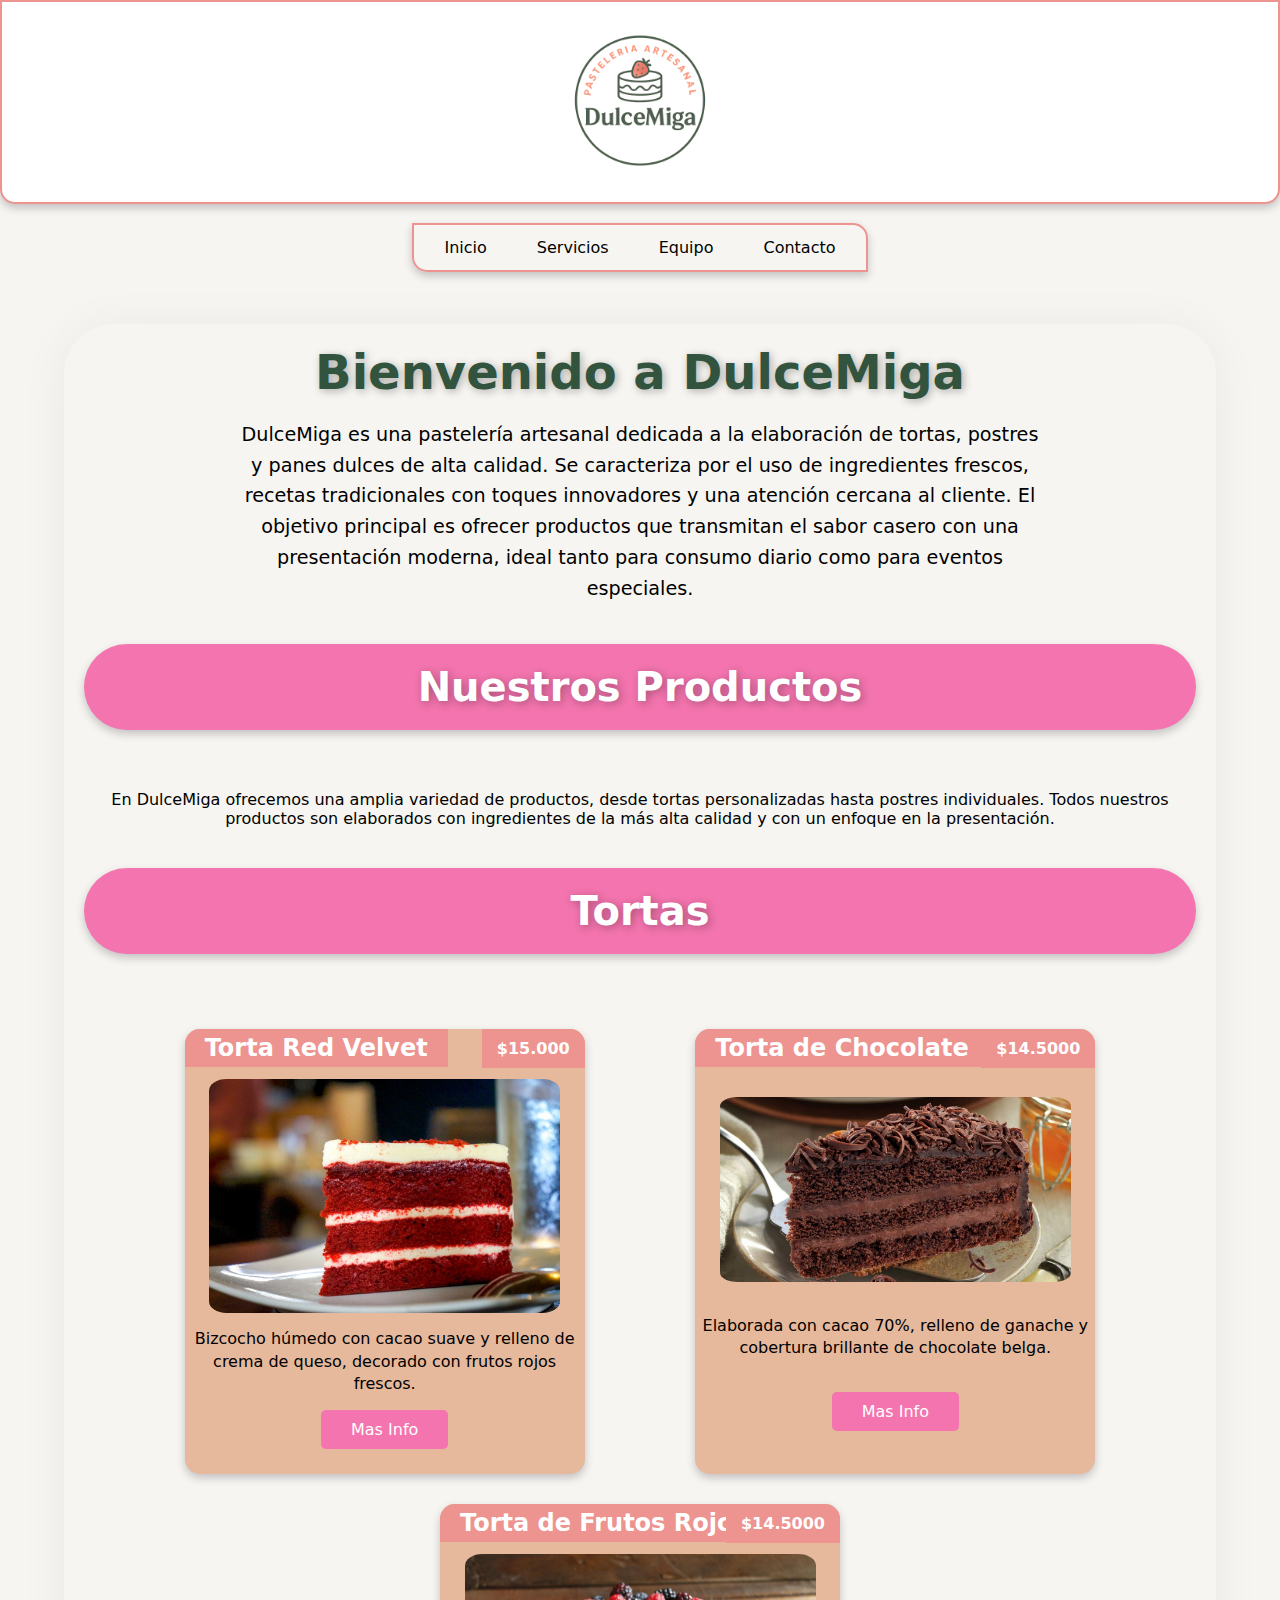
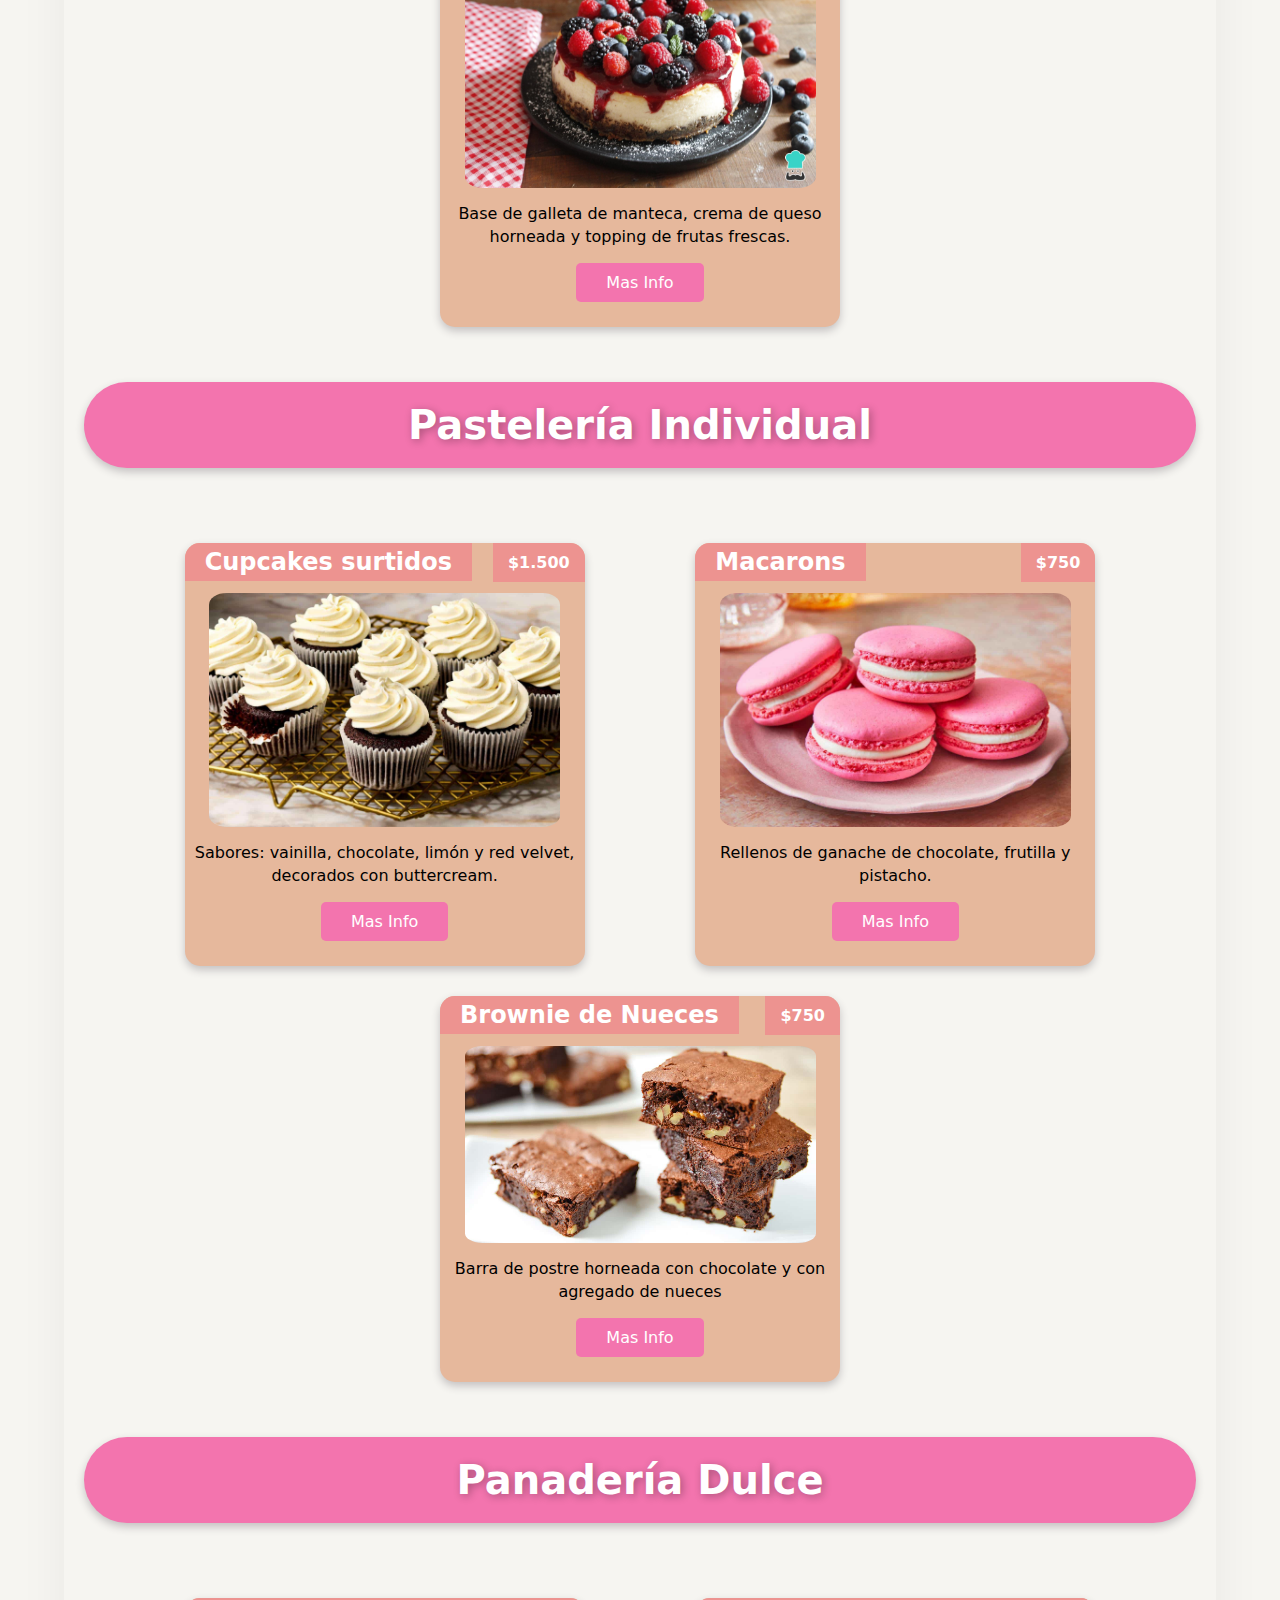
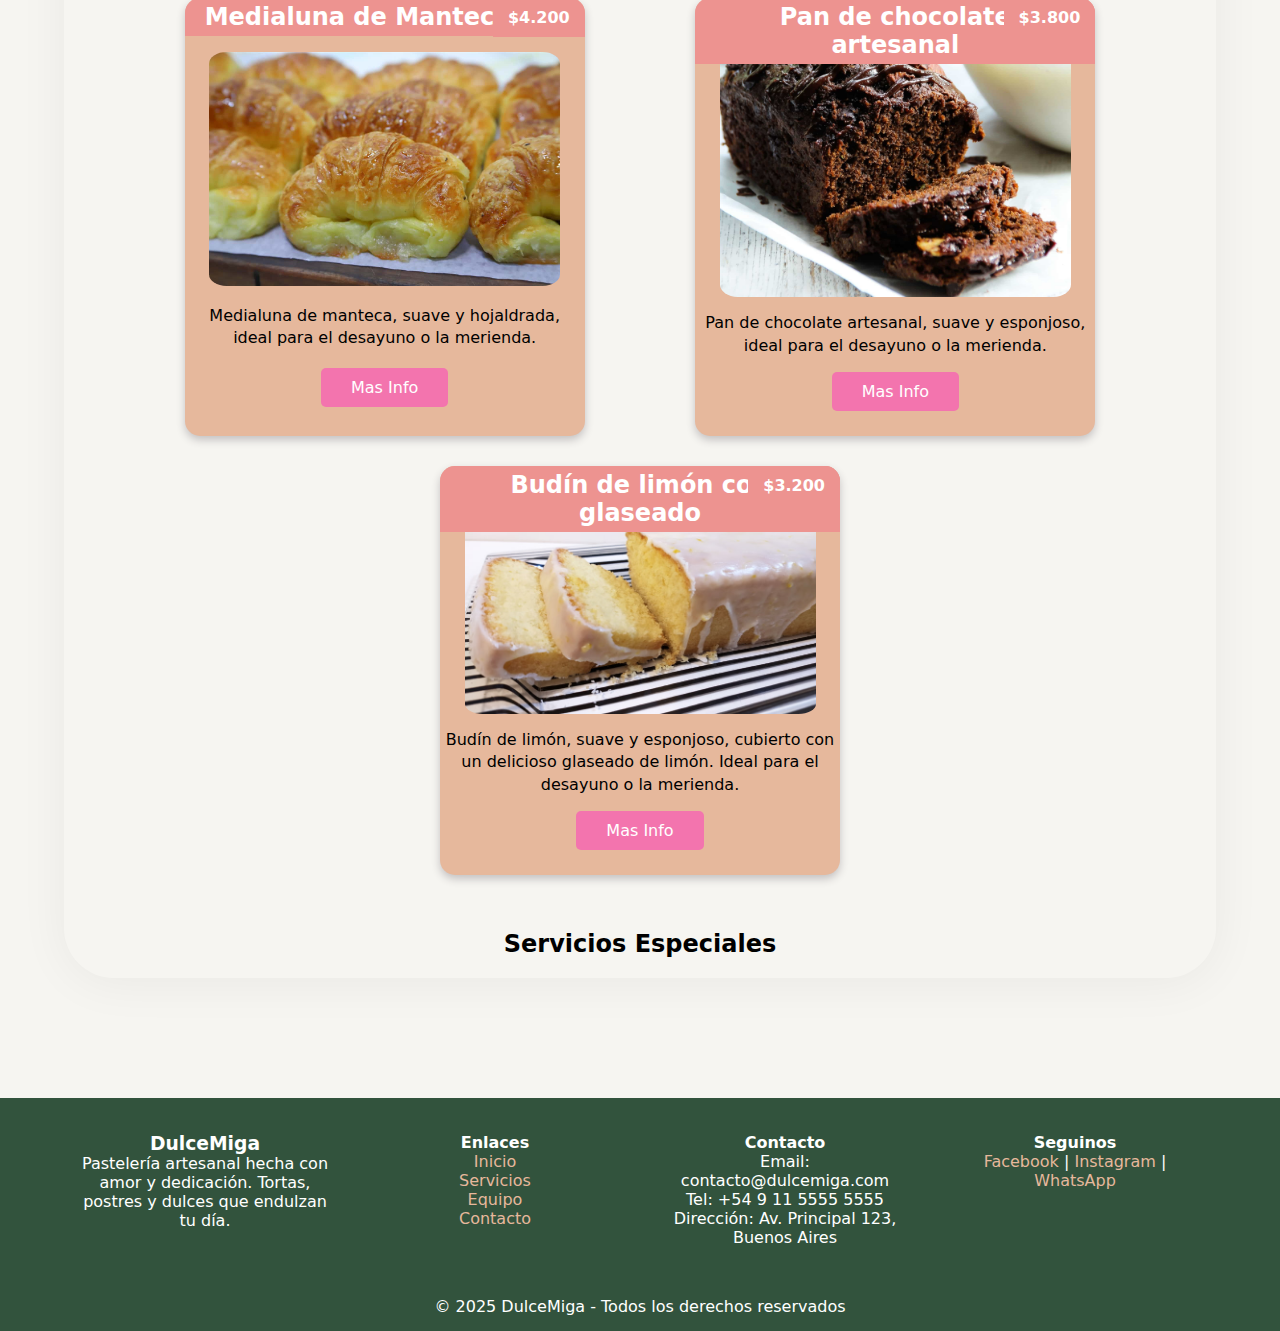
<file: index.html>
<!DOCTYPE html>
<html>
  <head>
    <meta charset="UTF-8" />
    <meta name="viewport" content="width=device-width, initial-scale=1.0" />
    <link rel="stylesheet" href="/css/main.css" />
    <link rel="shortcut icon" href="img/logo.png" type="image/x-icon" />
    <title>DulceMiga</title>
  </head>
  <body>
    <header>
      <img class="logo" src="/img/logo.png" alt="logotipo Dulce Miga" />
      <nav>
        <label
          class="labelHamburgesa"
          for="checkboxMenu"
          class="label-hamburgesa"
        >
          <img src="/img/iconHamburgesa.png" alt="icono menu haburgesa" />
        </label>
        <input
          class="checkHamburgesa"
          type="checkbox"
          name="checkboxMenu"
          id="checkboxMenu"
        />
        <ul>
          <li><a href="/index.html">Inicio</a></li>
          <li><a href="/pages/servicios.html">Servicios</a></li>
          <li><a href="/pages/equipo.html">Equipo</a></li>
          <li><a href="/pages/contacto.html">Contacto</a></li>
        </ul>
      </nav>
    </header>
    <main class="container">
      <h1 class="tituloIndex">Bienvenido a DulceMiga</h1>
      <section>
        <p class="parrafoIndex">
          DulceMiga es una pastelería artesanal dedicada a la elaboración de
          tortas, postres y panes dulces de alta calidad. Se caracteriza por el
          uso de ingredientes frescos, recetas tradicionales con toques
          innovadores y una atención cercana al cliente. El objetivo principal
          es ofrecer productos que transmitan el sabor casero con una
          presentación moderna, ideal tanto para consumo diario como para
          eventos especiales.
        </p>
      </section>
      <h2 class="tituloSection">Nuestros Productos</h2>
      <section>
        <p>
          En DulceMiga ofrecemos una amplia variedad de productos, desde tortas
          personalizadas hasta postres individuales. Todos nuestros productos
          son elaborados con ingredientes de la más alta calidad y con un
          enfoque en la presentación.
        </p>
      </section>
      <h2 class="tituloSection">Tortas</h2>
      <section>
        <article>
          <h3>Torta Red Velvet</h3>
          <img src="/img/tortaRedVelvet.jpg" alt="Torta Red Velvet" />
          <span>$15.000</span>
          <p>
            Bizcocho húmedo con cacao suave y relleno de crema de queso,
            decorado con frutos rojos frescos.
          </p>
          <button>Mas Info</button>
        </article>
        <article>
          <h3>Torta de Chocolate</h3>
          <img src="/img/tortaDeChocolate.jpg" alt="Torta de Chocolate" />
          <span>$14.5000</span>
          <p>
            Elaborada con cacao 70%, relleno de ganache y cobertura brillante de
            chocolate belga.
          </p>
          <button>Mas Info</button>
        </article>
        <article>
          <h3>Torta de Frutos Rojos</h3>
          <img
            src="/img/cheesecakedefrutosrojos.jpg"
            alt="Torta de Frutos Rojos"
          />
          <span>$14.5000</span>
          <p>
            Base de galleta de manteca, crema de queso horneada y topping de
            frutas frescas.
          </p>
          <button>Mas Info</button>
        </article>
      </section>
      <h2 class="tituloSection">Pastelería Individual</h2>
      <section>
        <article>
          <h3>Cupcakes surtidos</h3>
          <img src="/img/cupcakes.jpg" alt="Cupcakes surtidos" />
          <span>$1.500</span>
          <p>
            Sabores: vainilla, chocolate, limón y red velvet, decorados con
            buttercream.
          </p>
          <button>Mas Info</button>
        </article>
        <article>
          <h3>Macarons</h3>
          <img src="/img/macarons.jpg" alt=" Macarons" />
          <span>$750</span>
          <p>Rellenos de ganache de chocolate, frutilla y pistacho.</p>
          <button>Mas Info</button>
        </article>
        <article>
          <h3>Brownie de Nueces</h3>
          <img src="/img/brownieNueces.jpg" alt="Brownie de Nueces" />
          <span>$750</span>
          <p>Barra de postre horneada con chocolate y con agregado de nueces</p>
          <button>Mas Info</button>
        </article>
      </section>
      <h2 class="tituloSection">Panadería Dulce</h2>
      <section>
        <article>
          <h3>Medialuna de Manteca</h3>
          <img src="/img/medialuna.jpg" alt="Medialuna de Manteca" />
          <span>$4.200</span>
          <p>
            Medialuna de manteca, suave y hojaldrada, ideal para el desayuno o
            la merienda.
          </p>
          <button>Mas Info</button>
        </article>
        <article>
          <h3>Pan de chocolate artesanal</h3>
          <img
            src="/img/panChocolateArtesanal.jpg"
            alt="Pan de chocolate artesanal"
          />
          <span>$3.800</span>
          <p>
            Pan de chocolate artesanal, suave y esponjoso, ideal para el
            desayuno o la merienda.
          </p>
          <button>Mas Info</button>
        </article>
        <article>
          <h3>Budín de limón con glaseado</h3>
          <img src="/img/budinDeLimon.jpg" alt="Budín de limón con glaseado" />
          <span>$3.200</span>
          <p>
            Budín de limón, suave y esponjoso, cubierto con un delicioso
            glaseado de limón. Ideal para el desayuno o la merienda.
          </p>
          <button>Mas Info</button>
        </article>
      </section>
      <h2>Servicios Especiales</h2>
    </main>
    <footer>
      <div class="footer-container">
        <!-- Columna 1 -->
        <div class="footer-about">
          <h3>DulceMiga</h3>
          <p>
            Pastelería artesanal hecha con amor y dedicación. Tortas, postres y
            dulces que endulzan tu día.
          </p>
        </div>

        <!-- Columna 2 -->
        <div class="footer-links">
          <h4>Enlaces</h4>
          <ul>
            <li><a href="/index.html">Inicio</a></li>
            <li><a href="/pages/servicios.html">Servicios</a></li>
            <li><a href="/pages/equipo.html">Equipo</a></li>
            <li><a href="/pages/contacto.html">Contacto</a></li>
          </ul>
        </div>

        <!-- Columna 3 -->
        <div class="footer-contact">
          <h4>Contacto</h4>
          <p>Email: contacto@dulcemiga.com</p>
          <p>Tel: +54 9 11 5555 5555</p>
          <p>Dirección: Av. Principal 123, Buenos Aires</p>
        </div>

        <!-- Columna 4 -->
        <div class="footer-social">
          <h4>Seguinos</h4>
          <a href="#">Facebook</a> | <a href="#">Instagram</a> |
          <a href="#">WhatsApp</a>
        </div>
      </div>

      <div class="footer-bottom">
        <p>© 2025 DulceMiga - Todos los derechos reservados</p>
      </div>
    </footer>
  </body>
</html>
</file>
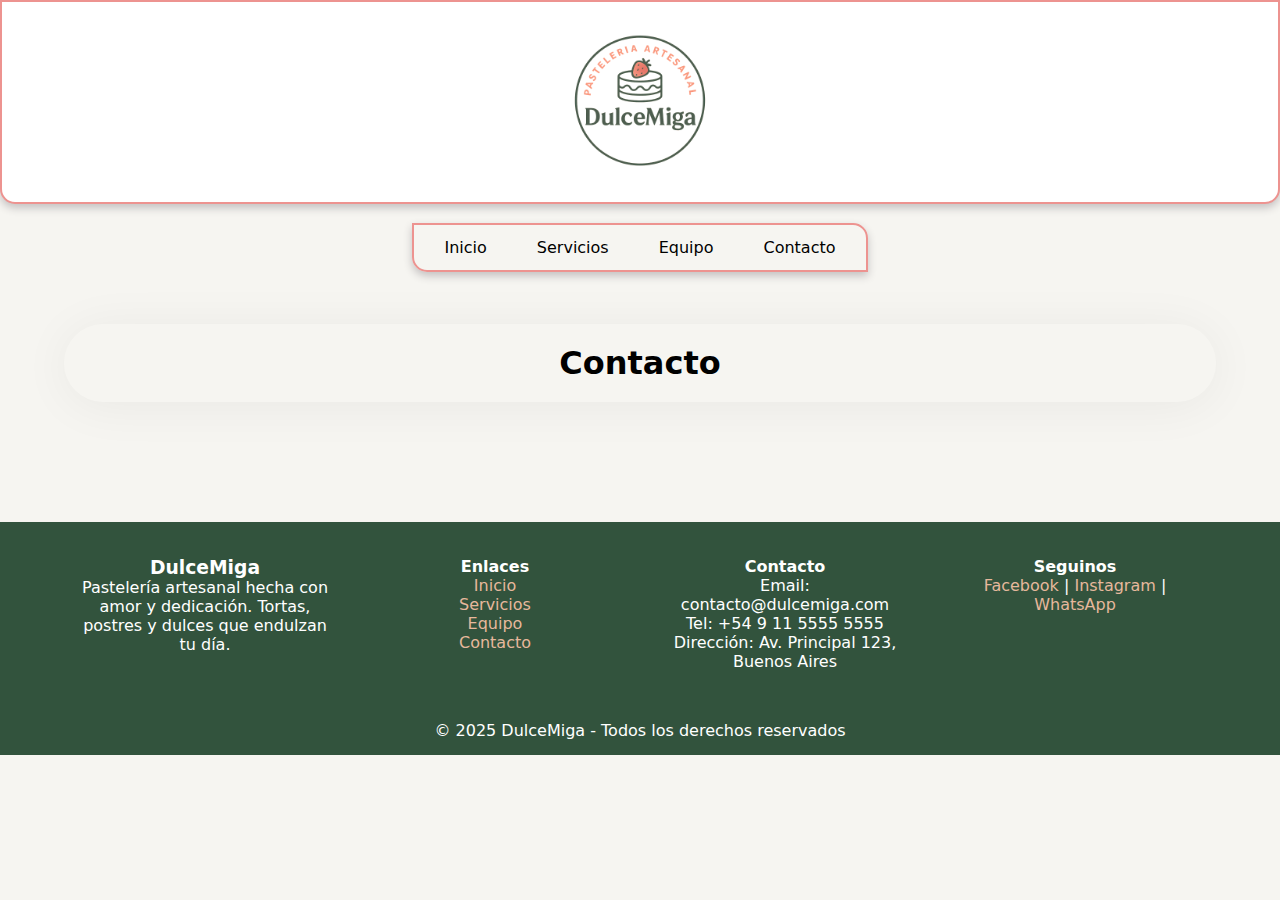
<file: pages/contacto.html>
<!DOCTYPE html>
<html>
  <head>
    <meta charset="UTF-8" />
    <meta name="viewport" content="width=device-width, initial-scale=1.0" />
    <link rel="stylesheet" href="/css/main.css" />
    <title>Contacto</title>
  </head>
  <body>
    <header>
      <img class="logo" src="/img/logo.png" alt="logotipo Dulce Miga" />
      <nav>
        <label
          class="labelHamburgesa"
          for="checkboxMenu"
          class="label-hamburgesa"
        >
          <img src="/img/iconHamburgesa.png" alt="icono menu haburgesa" />
        </label>
        <input
          class="checkHamburgesa"
          type="checkbox"
          name="checkboxMenu"
          id="checkboxMenu"
        />
        <ul>
          <li><a href="/index.html">Inicio</a></li>
          <li><a href="/pages/servicios.html">Servicios</a></li>
          <li><a href="/pages/equipo.html">Equipo</a></li>
          <li><a href="/pages/contacto.html">Contacto</a></li>
        </ul>
      </nav>
    </header>
    <main class="container"><h1>Contacto</h1></main>
    <footer>
      <div class="footer-container">
        <!-- Columna 1 -->
        <div class="footer-about">
          <h3>DulceMiga</h3>
          <p>
            Pastelería artesanal hecha con amor y dedicación. Tortas, postres y
            dulces que endulzan tu día.
          </p>
        </div>

        <!-- Columna 2 -->
        <div class="footer-links">
          <h4>Enlaces</h4>
          <ul>
            <li><a href="/index.html">Inicio</a></li>
            <li><a href="/pages/servicios.html">Servicios</a></li>
            <li><a href="/pages/equipo.html">Equipo</a></li>
            <li><a href="/pages/contacto.html">Contacto</a></li>
          </ul>
        </div>

        <!-- Columna 3 -->
        <div class="footer-contact">
          <h4>Contacto</h4>
          <p>Email: contacto@dulcemiga.com</p>
          <p>Tel: +54 9 11 5555 5555</p>
          <p>Dirección: Av. Principal 123, Buenos Aires</p>
        </div>

        <!-- Columna 4 -->
        <div class="footer-social">
          <h4>Seguinos</h4>
          <a href="#">Facebook</a> | <a href="#">Instagram</a> |
          <a href="#">WhatsApp</a>
        </div>
      </div>

      <div class="footer-bottom">
        <p>© 2025 DulceMiga - Todos los derechos reservados</p>
      </div>
    </footer>
  </body>
</html>
</file>
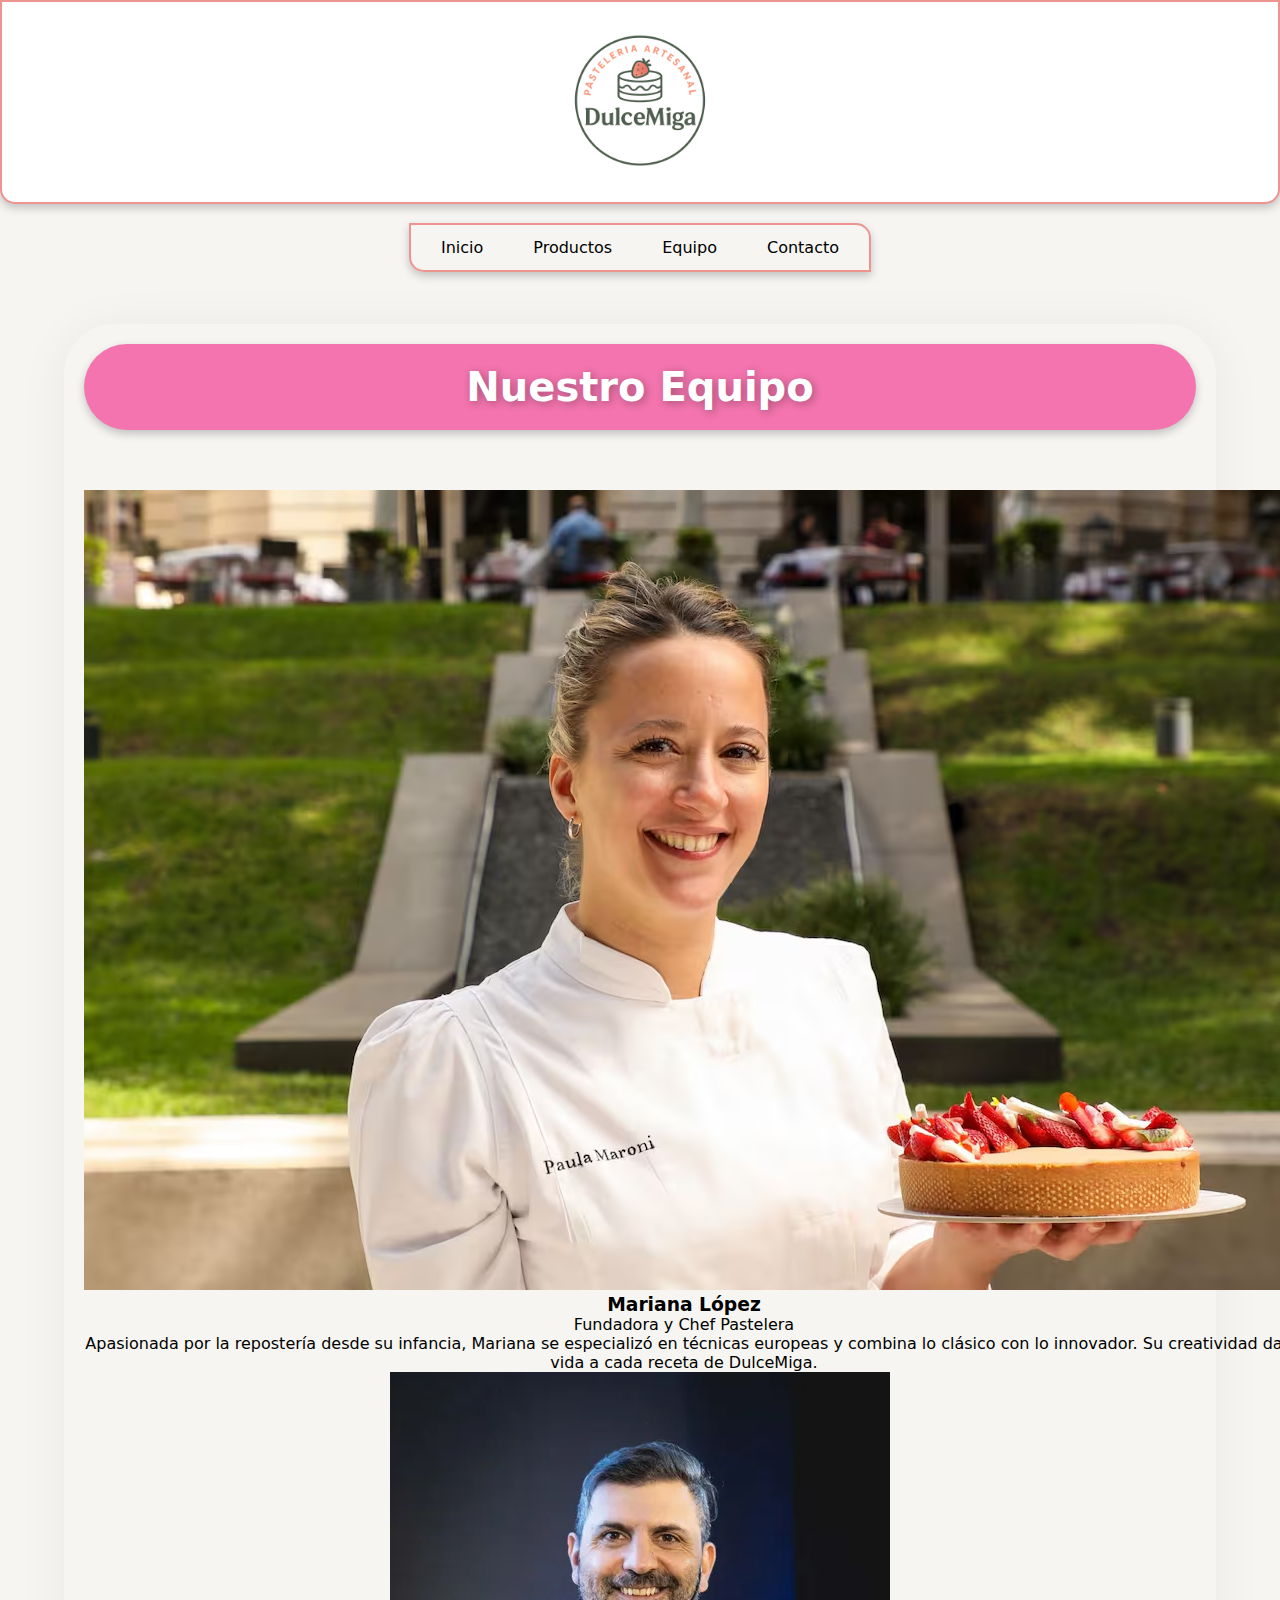
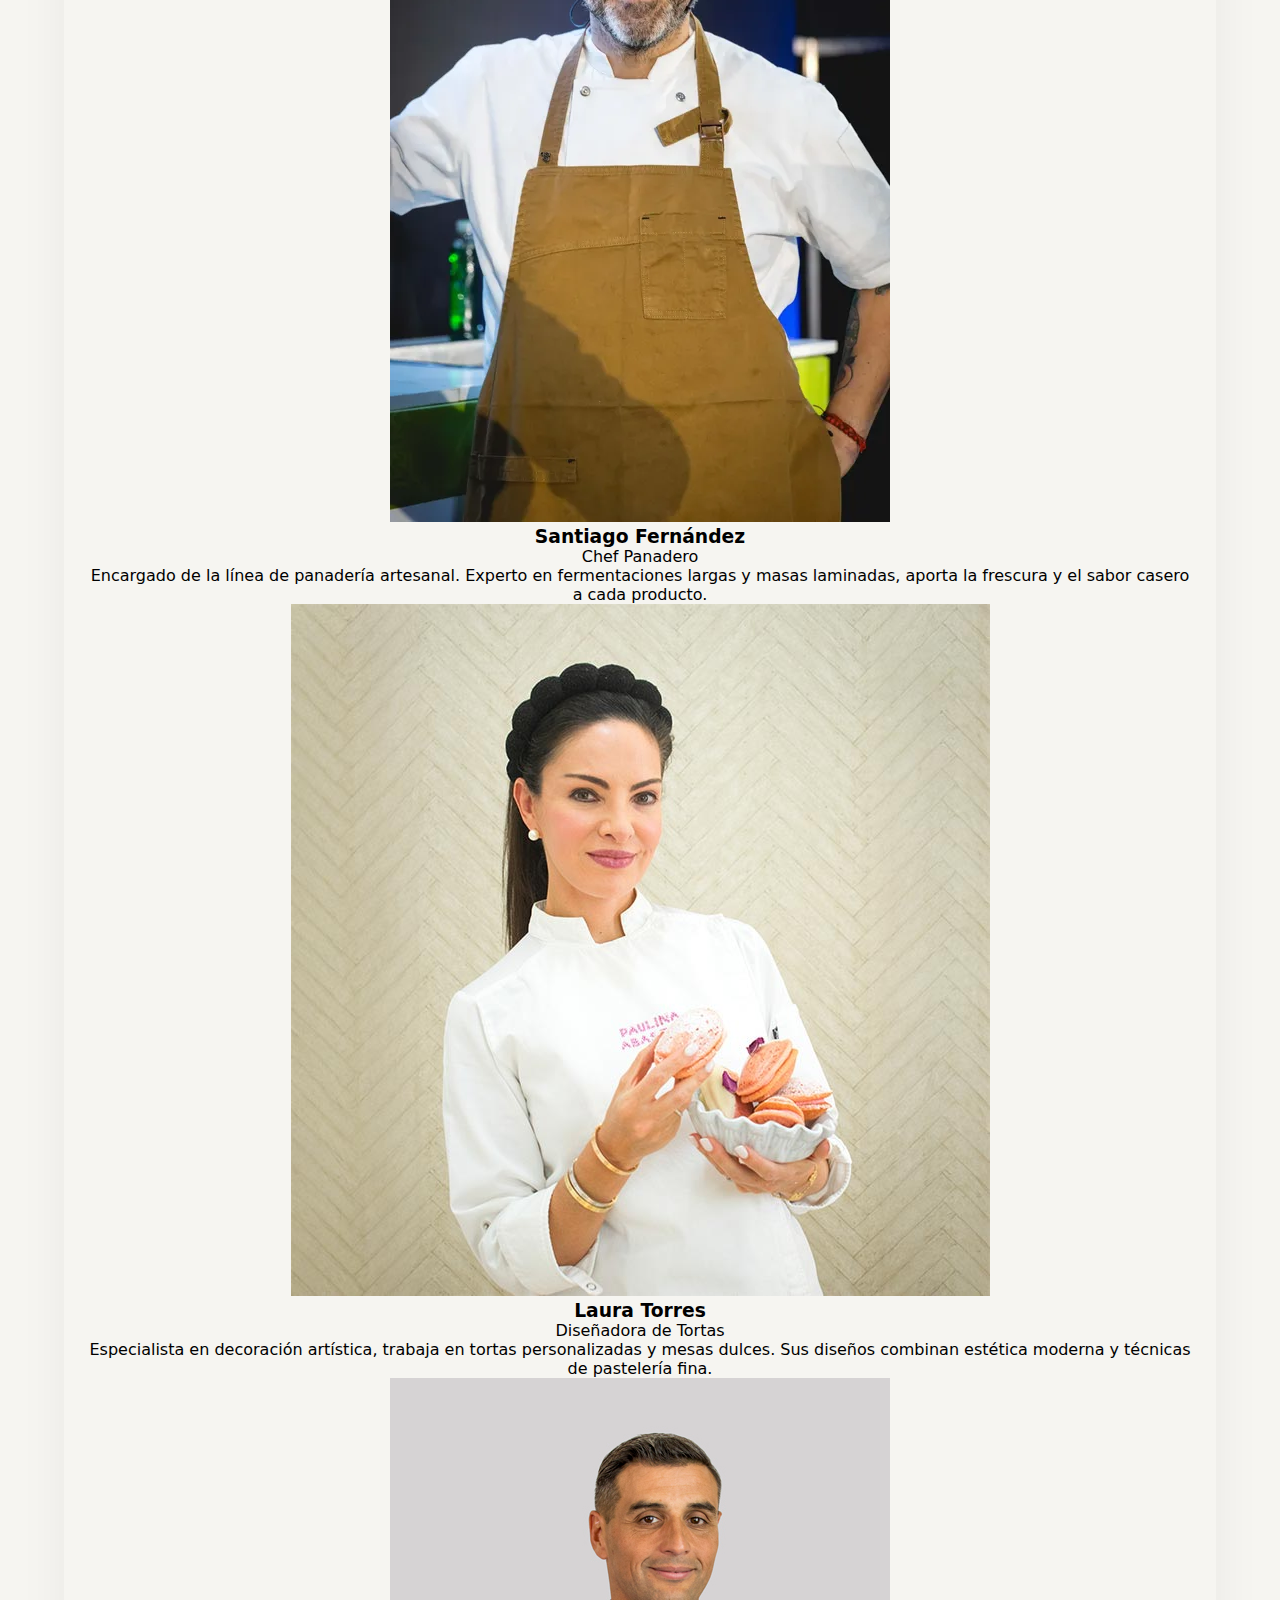
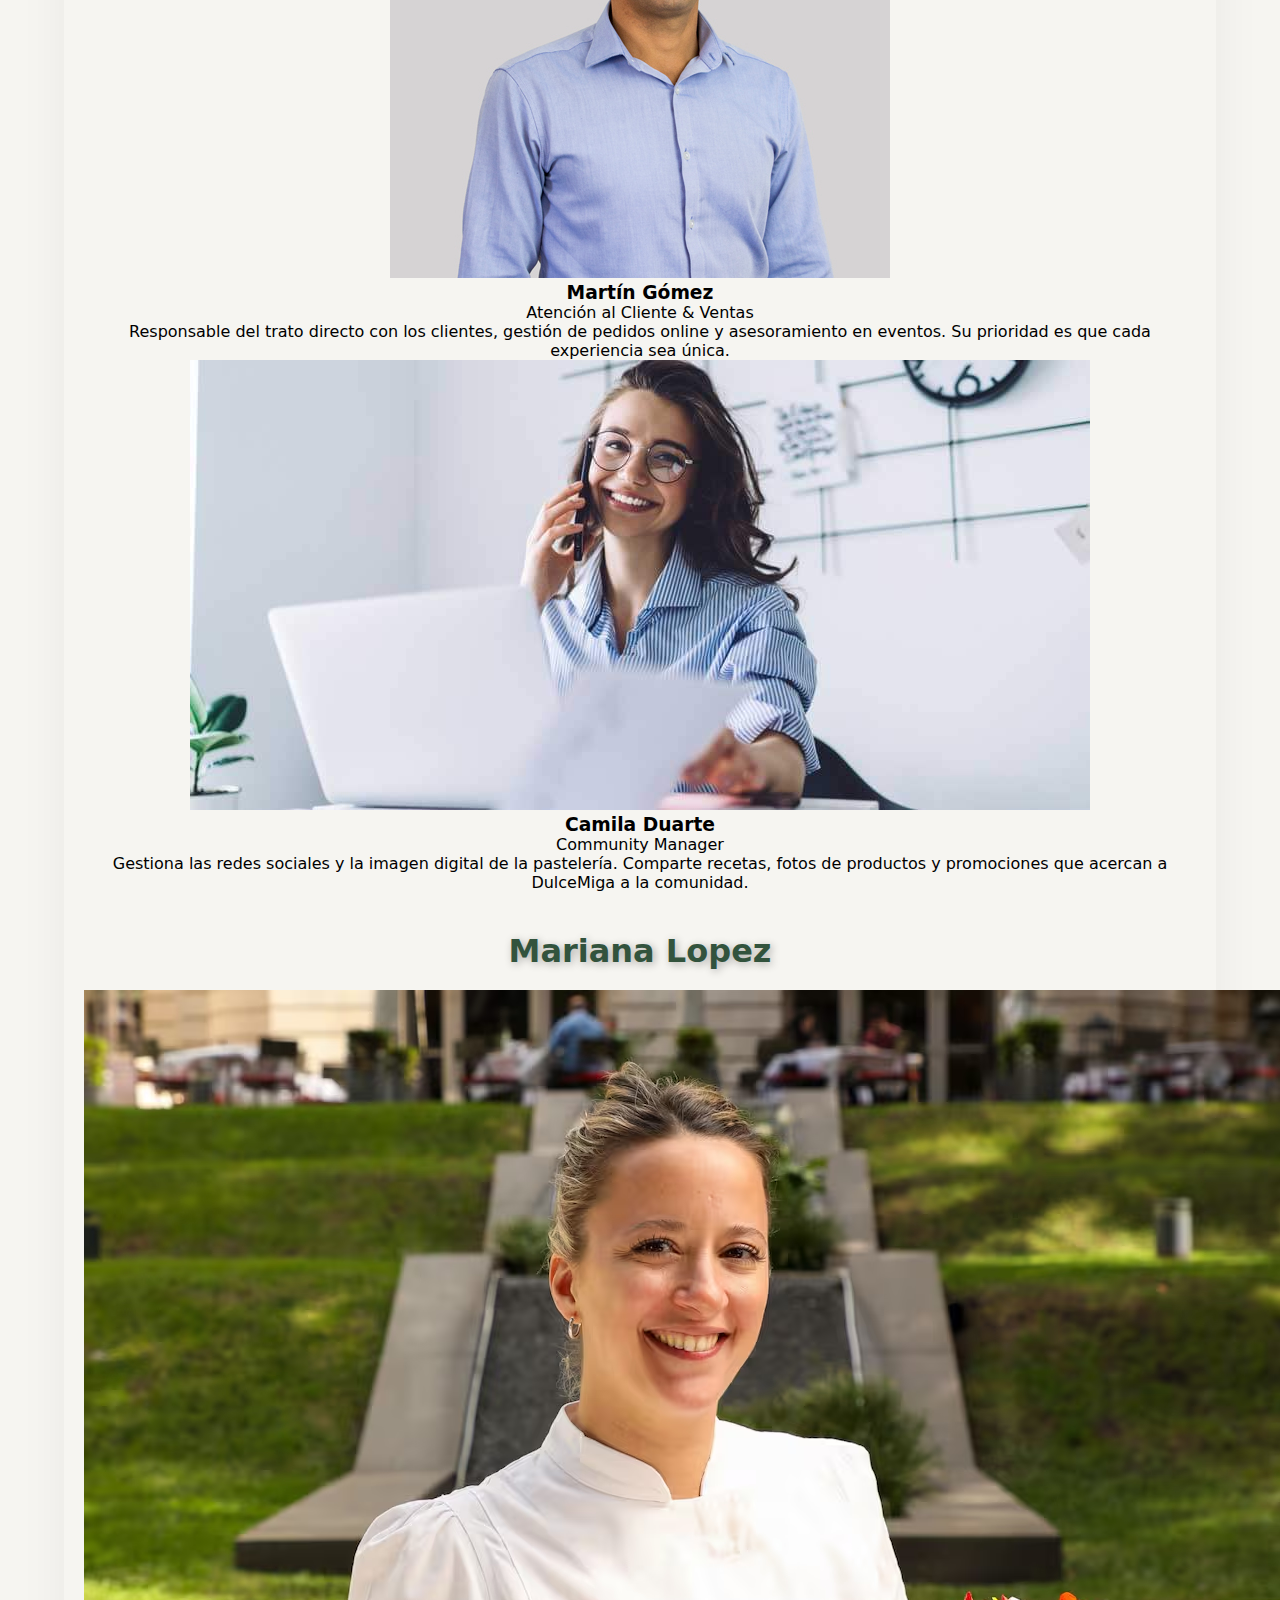
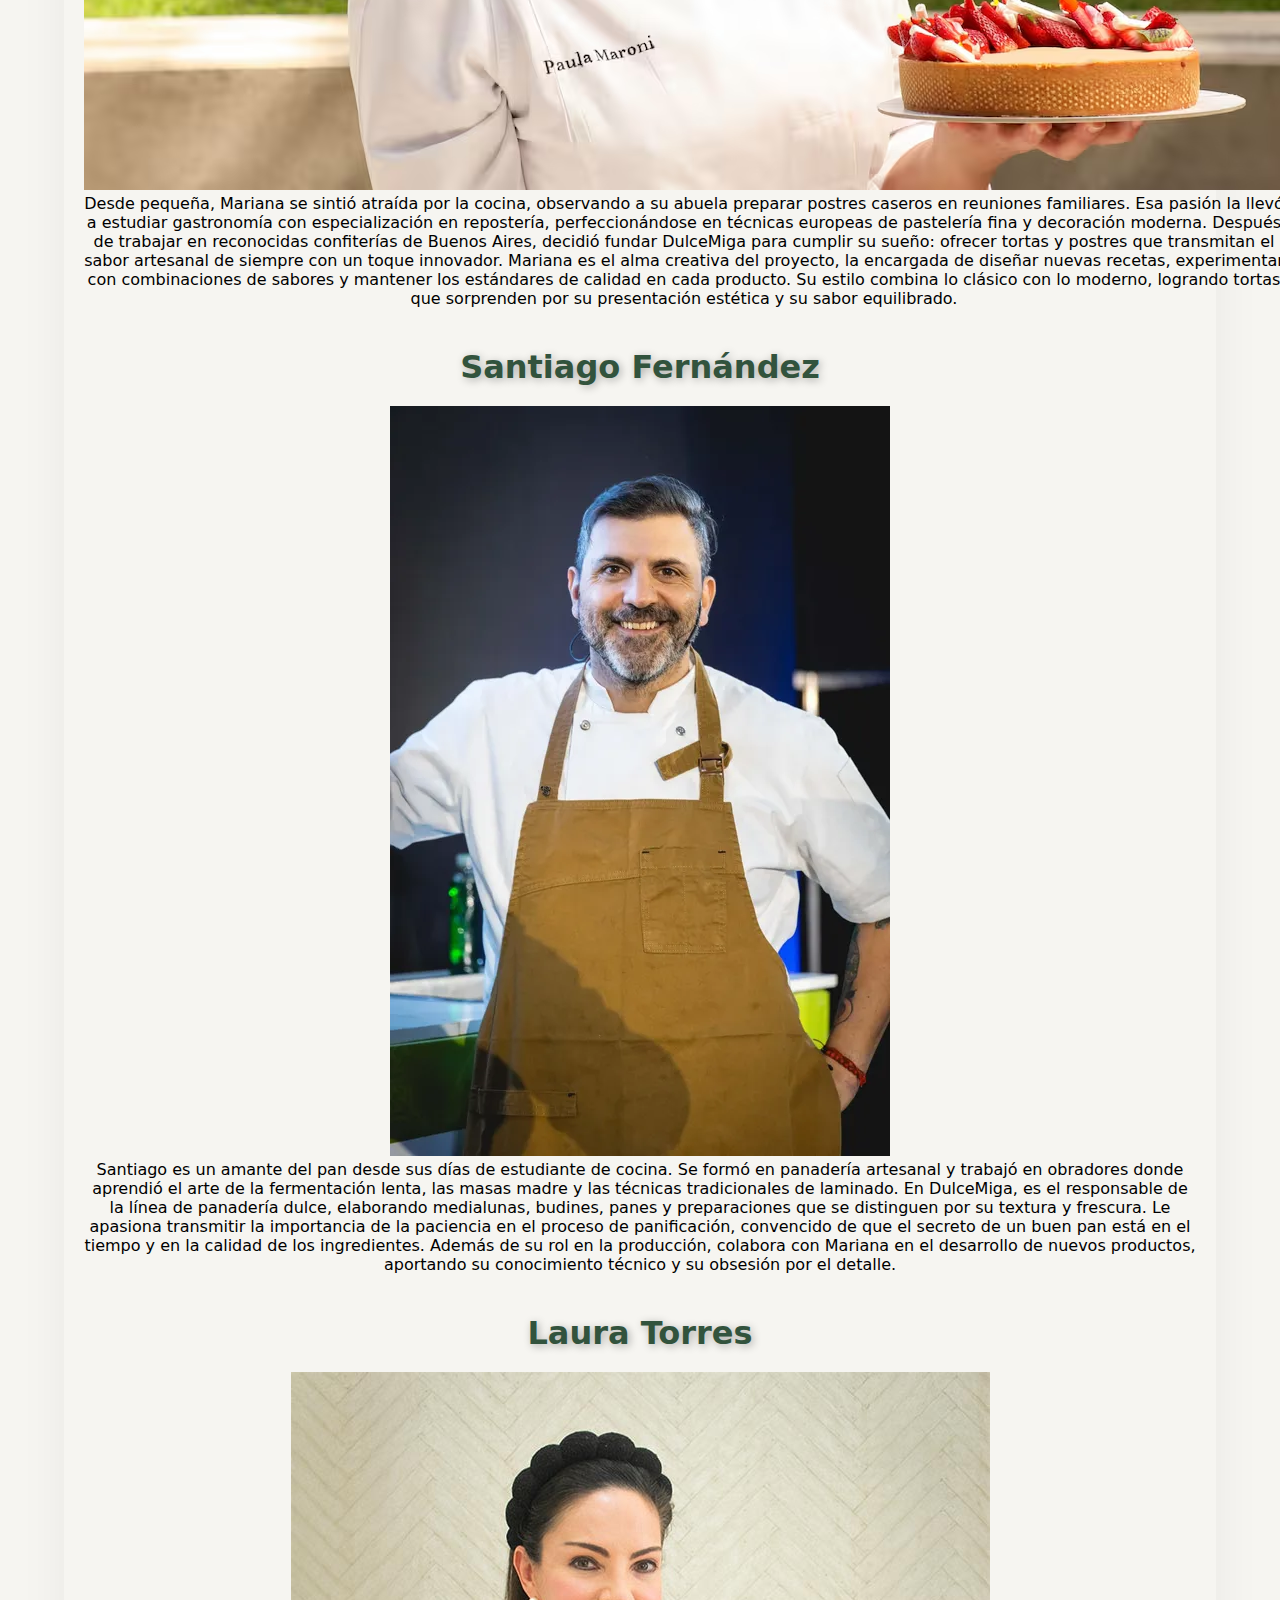
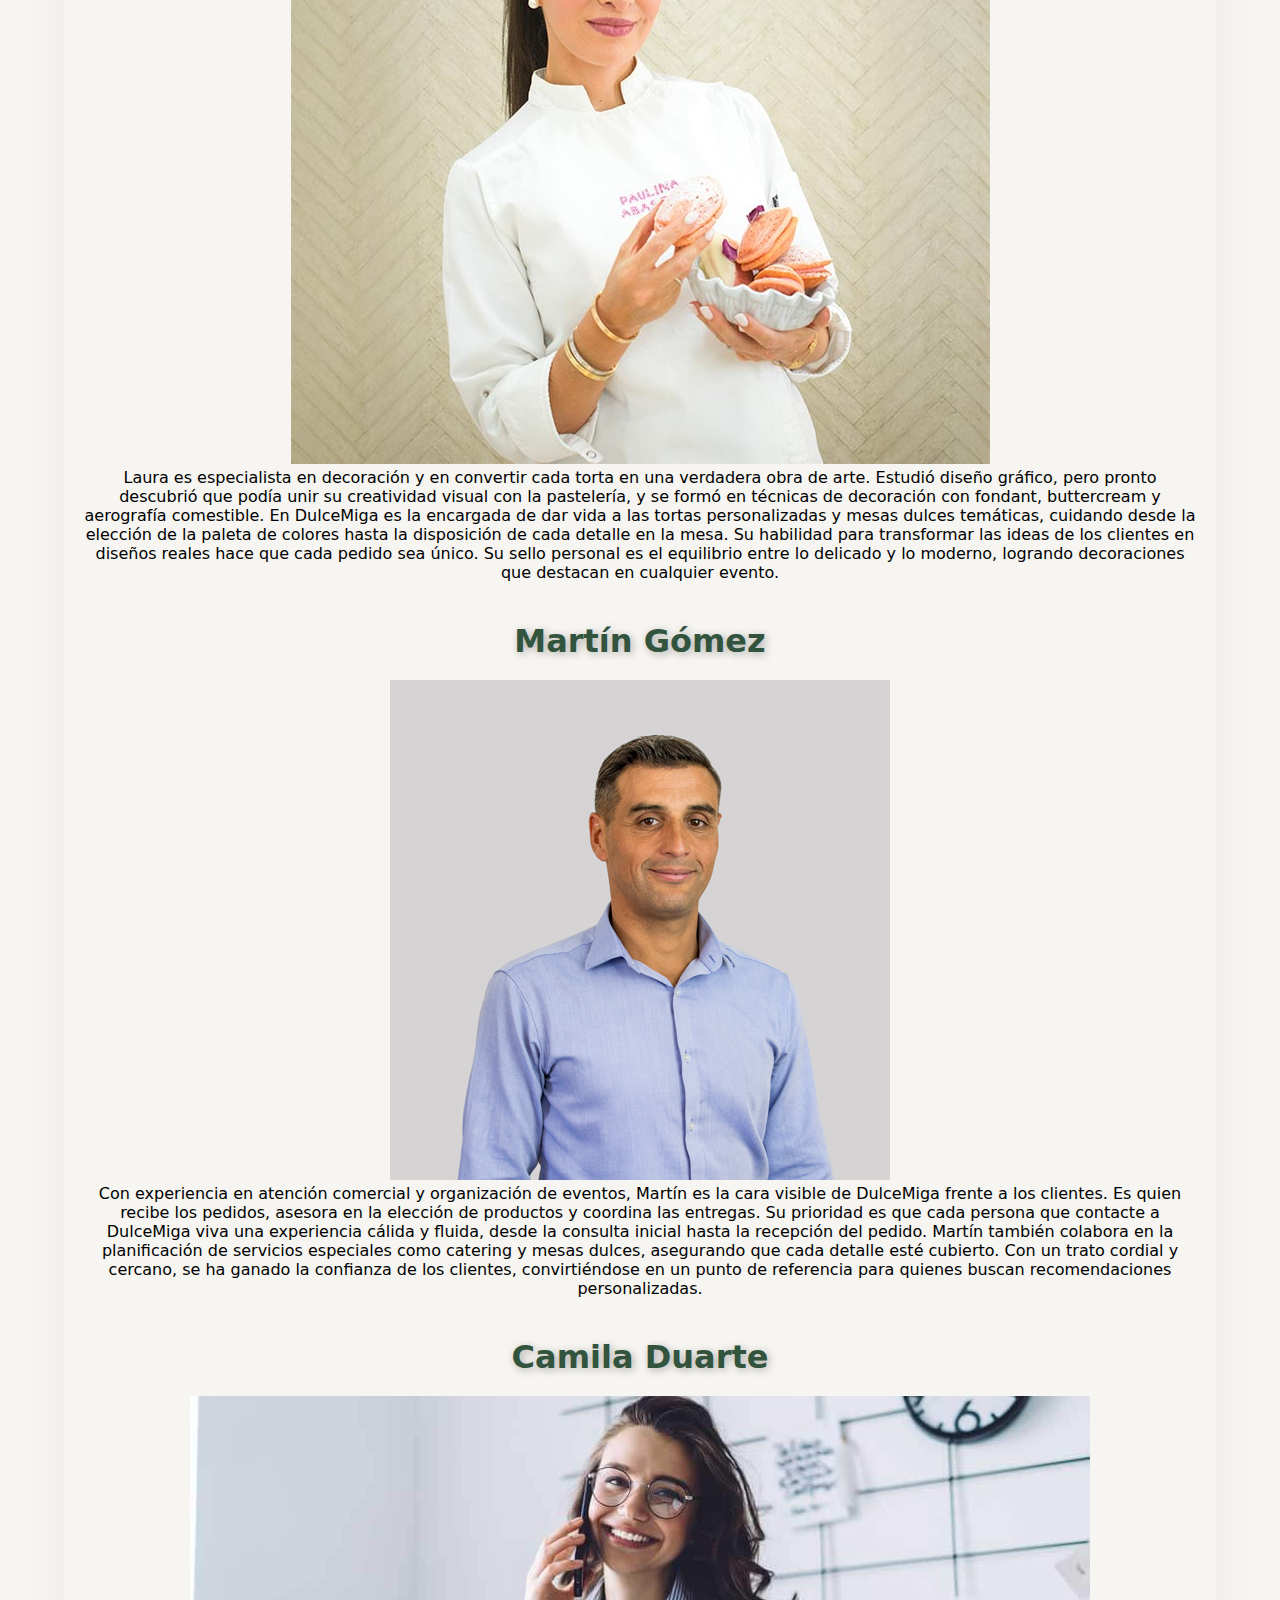
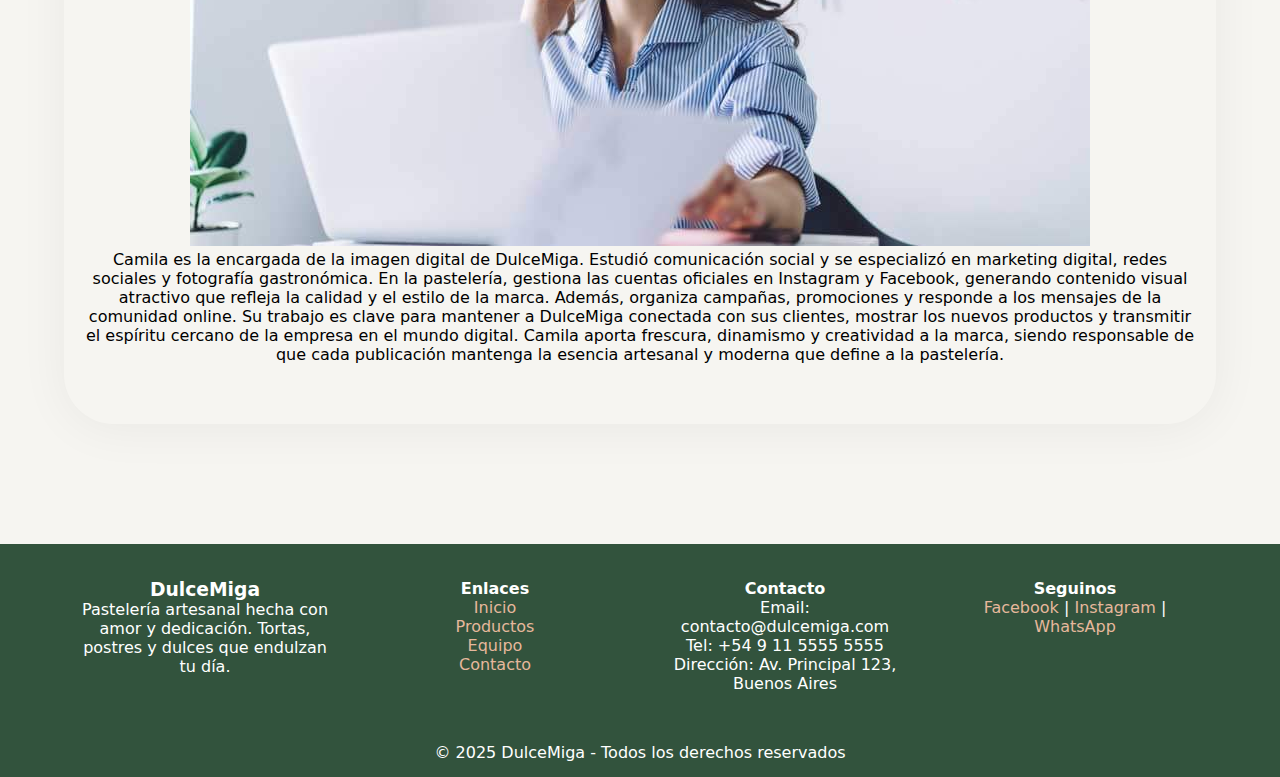
<file: pages/equipo.html>
<!DOCTYPE html>
<html>
  <head>
    <meta charset="UTF-8" />
    <meta name="viewport" content="width=device-width, initial-scale=1.0" />
    <link rel="stylesheet" href="/css/main.css" />
    <link rel="shortcut icon" href="img/logo.png" type="image/x-icon" />
    <title>Equipo</title>
  </head>
  <body>
    <header>
      <img class="logo" src="/img/logo.png" alt="logotipo Dulce Miga" />
      <nav>
        <label
          class="labelHamburgesa"
          for="checkboxMenu"
          class="label-hamburgesa"
        >
          <img src="/img/iconHamburgesa.png" alt="icono menu haburgesa" />
        </label>
        <input
          class="checkHamburgesa"
          type="checkbox"
          name="checkboxMenu"
          id="checkboxMenu"
        />
        <ul>
          <li><a href="/index.html">Inicio</a></li>
          <li><a href="/pages/servicios.html">Productos</a></li>
          <li><a href="/pages/equipo.html">Equipo</a></li>
          <li><a href="/pages/contacto.html">Contacto</a></li>
        </ul>
      </nav>
    </header>
    <main class="container">
      <h1 class="tituloSection">Nuestro Equipo</h1>
      <section class="equipo-container">
        <div class="equipo">
          <img src="/img/equipo/marianaLopez.jpg" alt="Foto de Mariana" />
          <h3>Mariana López</h3>
          <p>Fundadora y Chef Pastelera</p>
          <p>
            Apasionada por la repostería desde su infancia, Mariana se
            especializó en técnicas europeas y combina lo clásico con lo
            innovador. Su creatividad da vida a cada receta de DulceMiga.
          </p>
        </div>
        <div class="equipo">
          <img src="/img/equipo/santiagoFernandez.jpg" alt="Foto de Santiago" />
          <h3>Santiago Fernández</h3>
          <p>Chef Panadero</p>
          <p>
            Encargado de la línea de panadería artesanal. Experto en
            fermentaciones largas y masas laminadas, aporta la frescura y el
            sabor casero a cada producto.
          </p>
        </div>
        <div class="equipo">
          <img src="/img/equipo/lauraTorres.jpg" alt="Foto de Laura" />
          <h3>Laura Torres</h3>
          <p>Diseñadora de Tortas</p>
          <p>
            Especialista en decoración artística, trabaja en tortas
            personalizadas y mesas dulces. Sus diseños combinan estética moderna
            y técnicas de pastelería fina.
          </p>
        </div>
        <div class="equipo">
          <img src="/img/equipo/martinGomez.jpg" alt="Foto de Martín" />
          <h3>Martín Gómez</h3>
          <p>Atención al Cliente & Ventas</p>
          <p>
            Responsable del trato directo con los clientes, gestión de pedidos
            online y asesoramiento en eventos. Su prioridad es que cada
            experiencia sea única.
          </p>
        </div>
        <div class="equipo">
          <img src="/img/equipo/camilaDuarte.jpg" alt="Foto de Camila" />
          <h3>Camila Duarte</h3>
          <p>Community Manager</p>
          <p>
            Gestiona las redes sociales y la imagen digital de la pastelería.
            Comparte recetas, fotos de productos y promociones que acercan a
            DulceMiga a la comunidad.
          </p>
        </div>
      </section>

      <section class="servicios equipo-section">
        <h2 class="tituloProductos equipo-h2">Mariana Lopez</h2>
        <div class="contenedorSection">
          <img
            class="equipo-img"
            src="/img/equipo/marianaLopez.jpg"
            alt="Torta Red Velvet"
          />
          <p>
            Desde pequeña, Mariana se sintió atraída por la cocina, observando a
            su abuela preparar postres caseros en reuniones familiares. Esa
            pasión la llevó a estudiar gastronomía con especialización en
            repostería, perfeccionándose en técnicas europeas de pastelería fina
            y decoración moderna. Después de trabajar en reconocidas confiterías
            de Buenos Aires, decidió fundar DulceMiga para cumplir su sueño:
            ofrecer tortas y postres que transmitan el sabor artesanal de
            siempre con un toque innovador. Mariana es el alma creativa del
            proyecto, la encargada de diseñar nuevas recetas, experimentar con
            combinaciones de sabores y mantener los estándares de calidad en
            cada producto. Su estilo combina lo clásico con lo moderno, logrando
            tortas que sorprenden por su presentación estética y su sabor
            equilibrado.
          </p>
        </div>
      </section>
      <section class="servicios equipo-section">
        <h2 class="tituloProductos equipo-h2">Santiago Fernández</h2>
        <div class="contenedorSection">
          <img
            class="equipo-img"
            src="/img/equipo/santiagoFernandez.jpg"
            alt="Santiago Fernández"
          />
          <p>
            Santiago es un amante del pan desde sus días de estudiante de
            cocina. Se formó en panadería artesanal y trabajó en obradores donde
            aprendió el arte de la fermentación lenta, las masas madre y las
            técnicas tradicionales de laminado. En DulceMiga, es el responsable
            de la línea de panadería dulce, elaborando medialunas, budines,
            panes y preparaciones que se distinguen por su textura y frescura.
            Le apasiona transmitir la importancia de la paciencia en el proceso
            de panificación, convencido de que el secreto de un buen pan está en
            el tiempo y en la calidad de los ingredientes. Además de su rol en
            la producción, colabora con Mariana en el desarrollo de nuevos
            productos, aportando su conocimiento técnico y su obsesión por el
            detalle.
          </p>
        </div>
      </section>
      <section class="servicios equipo-section">
        <h2 class="tituloProductos equipo-h2">Laura Torres</h2>
        <div class="contenedorSection">
          <img
            class="equipo-img"
            src="/img/equipo/lauraTorres.jpg"
            alt="Laura Torres"
          />
          <p>
            Laura es especialista en decoración y en convertir cada torta en una
            verdadera obra de arte. Estudió diseño gráfico, pero pronto
            descubrió que podía unir su creatividad visual con la pastelería, y
            se formó en técnicas de decoración con fondant, buttercream y
            aerografía comestible. En DulceMiga es la encargada de dar vida a
            las tortas personalizadas y mesas dulces temáticas, cuidando desde
            la elección de la paleta de colores hasta la disposición de cada
            detalle en la mesa. Su habilidad para transformar las ideas de los
            clientes en diseños reales hace que cada pedido sea único. Su sello
            personal es el equilibrio entre lo delicado y lo moderno, logrando
            decoraciones que destacan en cualquier evento.
          </p>
        </div>
      </section>
      <section class="servicios equipo-section">
        <h2 class="tituloProductos equipo-h2">Martín Gómez</h2>
        <div class="contenedorSection">
          <img
            class="equipo-img"
            src="/img/equipo/martinGomez.jpg"
            alt="Martín Gómez"
          />
          <p>
            Con experiencia en atención comercial y organización de eventos,
            Martín es la cara visible de DulceMiga frente a los clientes. Es
            quien recibe los pedidos, asesora en la elección de productos y
            coordina las entregas. Su prioridad es que cada persona que contacte
            a DulceMiga viva una experiencia cálida y fluida, desde la consulta
            inicial hasta la recepción del pedido. Martín también colabora en la
            planificación de servicios especiales como catering y mesas dulces,
            asegurando que cada detalle esté cubierto. Con un trato cordial y
            cercano, se ha ganado la confianza de los clientes, convirtiéndose
            en un punto de referencia para quienes buscan recomendaciones
            personalizadas.
          </p>
        </div>
      </section>
      <section class="servicios equipo-section">
        <h2 class="tituloProductos equipo-h2">Camila Duarte</h2>
        <div class="contenedorSection">
          <img
            class="equipo-img"
            src="/img/equipo/camilaDuarte.jpg"
            alt="Camila Duarte"
          />
          <p>
            Camila es la encargada de la imagen digital de DulceMiga. Estudió
            comunicación social y se especializó en marketing digital, redes
            sociales y fotografía gastronómica. En la pastelería, gestiona las
            cuentas oficiales en Instagram y Facebook, generando contenido
            visual atractivo que refleja la calidad y el estilo de la marca.
            Además, organiza campañas, promociones y responde a los mensajes de
            la comunidad online. Su trabajo es clave para mantener a DulceMiga
            conectada con sus clientes, mostrar los nuevos productos y
            transmitir el espíritu cercano de la empresa en el mundo digital.
            Camila aporta frescura, dinamismo y creatividad a la marca, siendo
            responsable de que cada publicación mantenga la esencia artesanal y
            moderna que define a la pastelería.
          </p>
        </div>
      </section>
    </main>
    <footer>
      <div class="footer-container">
        <!-- Columna 1 -->
        <div class="footer-about">
          <h3>DulceMiga</h3>
          <p>
            Pastelería artesanal hecha con amor y dedicación. Tortas, postres y
            dulces que endulzan tu día.
          </p>
        </div>

        <!-- Columna 2 -->
        <div class="footer-links">
          <h4>Enlaces</h4>
          <ul>
            <li><a href="/index.html">Inicio</a></li>
            <li><a href="/pages/servicios.html">Productos</a></li>
            <li><a href="/pages/equipo.html">Equipo</a></li>
            <li><a href="/pages/contacto.html">Contacto</a></li>
          </ul>
        </div>

        <!-- Columna 3 -->
        <div class="footer-contact">
          <h4>Contacto</h4>
          <p>Email: contacto@dulcemiga.com</p>
          <p>Tel: +54 9 11 5555 5555</p>
          <p>Dirección: Av. Principal 123, Buenos Aires</p>
        </div>

        <!-- Columna 4 -->
        <div class="footer-social">
          <h4>Seguinos</h4>
          <a href="#">Facebook</a> | <a href="#">Instagram</a> |
          <a href="#">WhatsApp</a>
        </div>
      </div>

      <div class="footer-bottom">
        <p>© 2025 DulceMiga - Todos los derechos reservados</p>
      </div>
    </footer>
  </body>
</html>
</file>
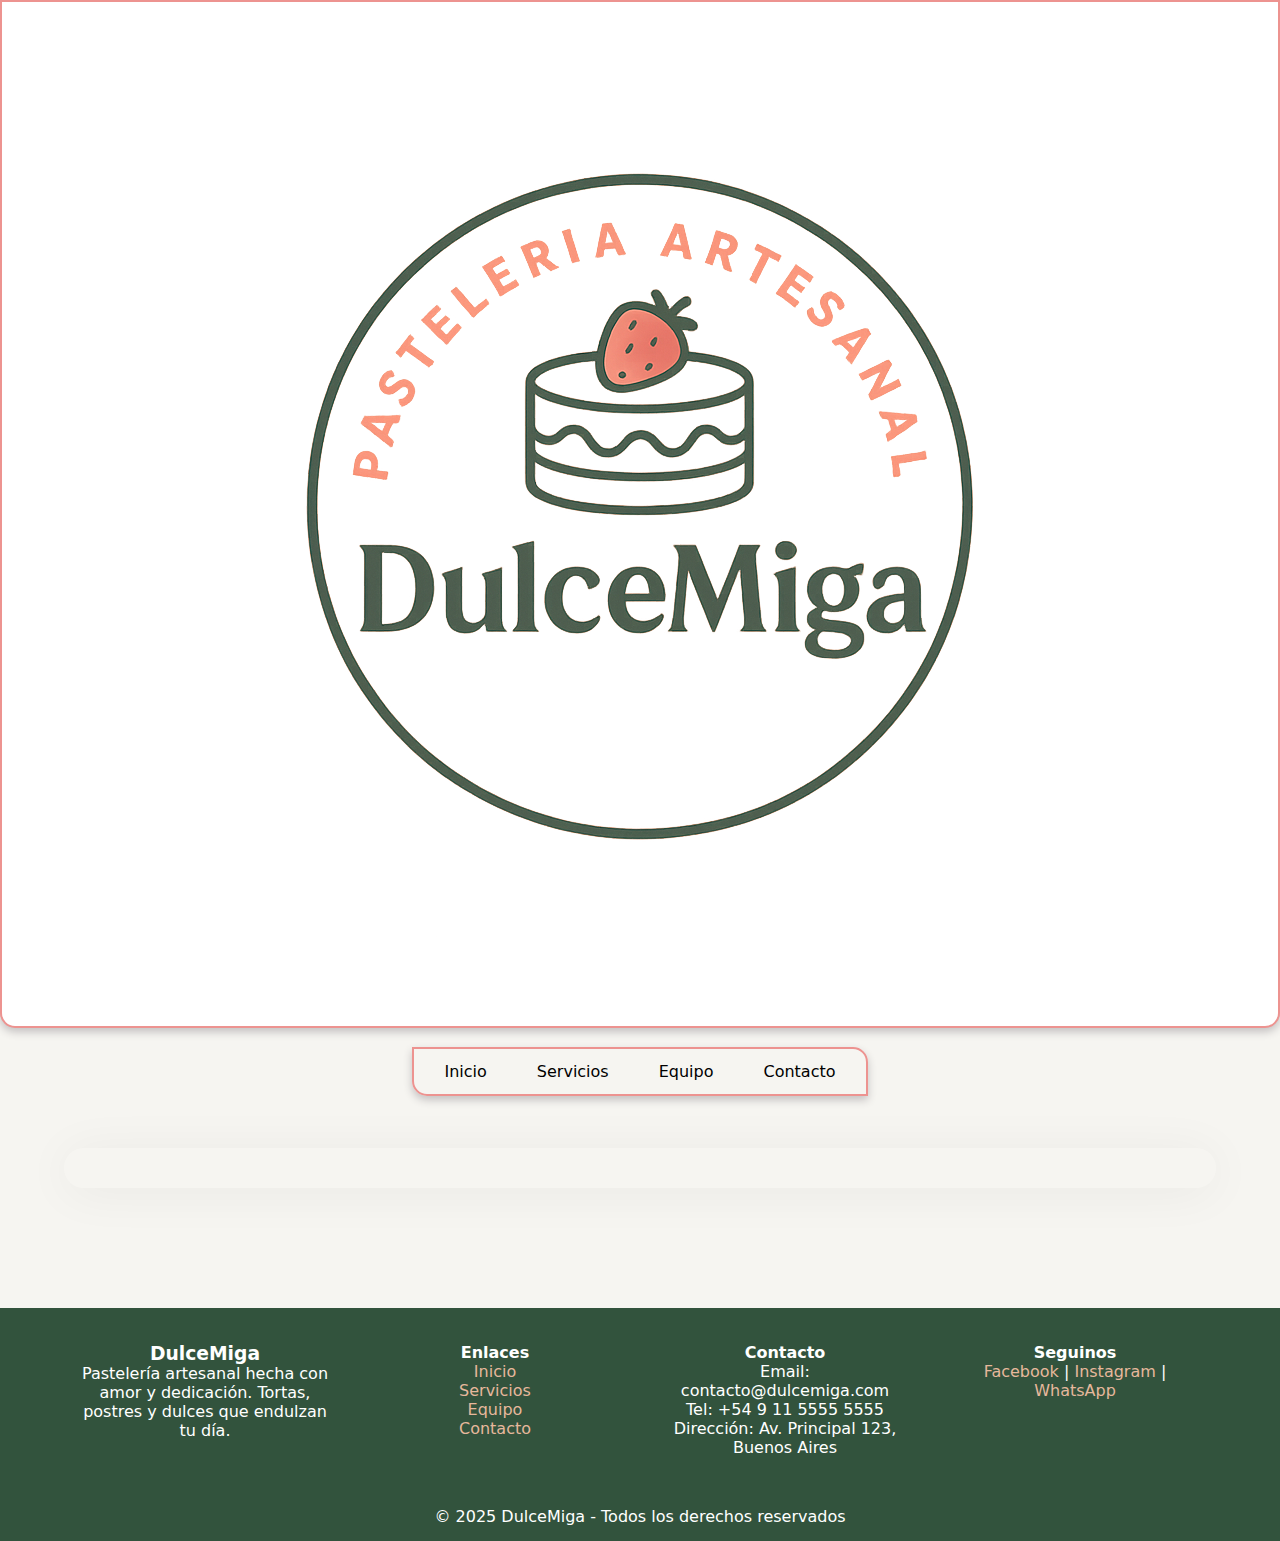
<file: pages/servicios.html>
<!DOCTYPE html>
<html>
  <head>
    <meta charset="UTF-8" />
    <meta name="viewport" content="width=device-width, initial-scale=1.0" />
    <link rel="stylesheet" href="/css/main.css" />
    <title>Servicios</title>
  </head>
  <body>
    <header>
      <img src="/img/logo.png" alt="logotipo Dulce Miga" />
      <nav>
        <ul>
          <li><a href="/index.html">Inicio</a></li>
          <li><a href="/pages/servicios.html">Servicios</a></li>
          <li><a href="/pages/equipo.html">Equipo</a></li>
          <li><a href="/pages/contacto.html">Contacto</a></li>
        </ul>
      </nav>
    </header>
    <main class="container"></main>
    <footer>
      <div class="footer-container">
        <!-- Columna 1 -->
        <div class="footer-about">
          <h3>DulceMiga</h3>
          <p>
            Pastelería artesanal hecha con amor y dedicación. Tortas, postres y
            dulces que endulzan tu día.
          </p>
        </div>

        <!-- Columna 2 -->
        <div class="footer-links">
          <h4>Enlaces</h4>
          <ul>
            <li><a href="/index.html">Inicio</a></li>
            <li><a href="/pages/servicios.html">Servicios</a></li>
            <li><a href="/pages/equipo.html">Equipo</a></li>
            <li><a href="/pages/contacto.html">Contacto</a></li>
          </ul>
        </div>

        <!-- Columna 3 -->
        <div class="footer-contact">
          <h4>Contacto</h4>
          <p>Email: contacto@dulcemiga.com</p>
          <p>Tel: +54 9 11 5555 5555</p>
          <p>Dirección: Av. Principal 123, Buenos Aires</p>
        </div>

        <!-- Columna 4 -->
        <div class="footer-social">
          <h4>Seguinos</h4>
          <a href="#">Facebook</a> | <a href="#">Instagram</a> |
          <a href="#">WhatsApp</a>
        </div>
      </div>

      <div class="footer-bottom">
        <p>© 2025 DulceMiga - Todos los derechos reservados</p>
      </div>
    </footer>
  </body>
</html>
</file>
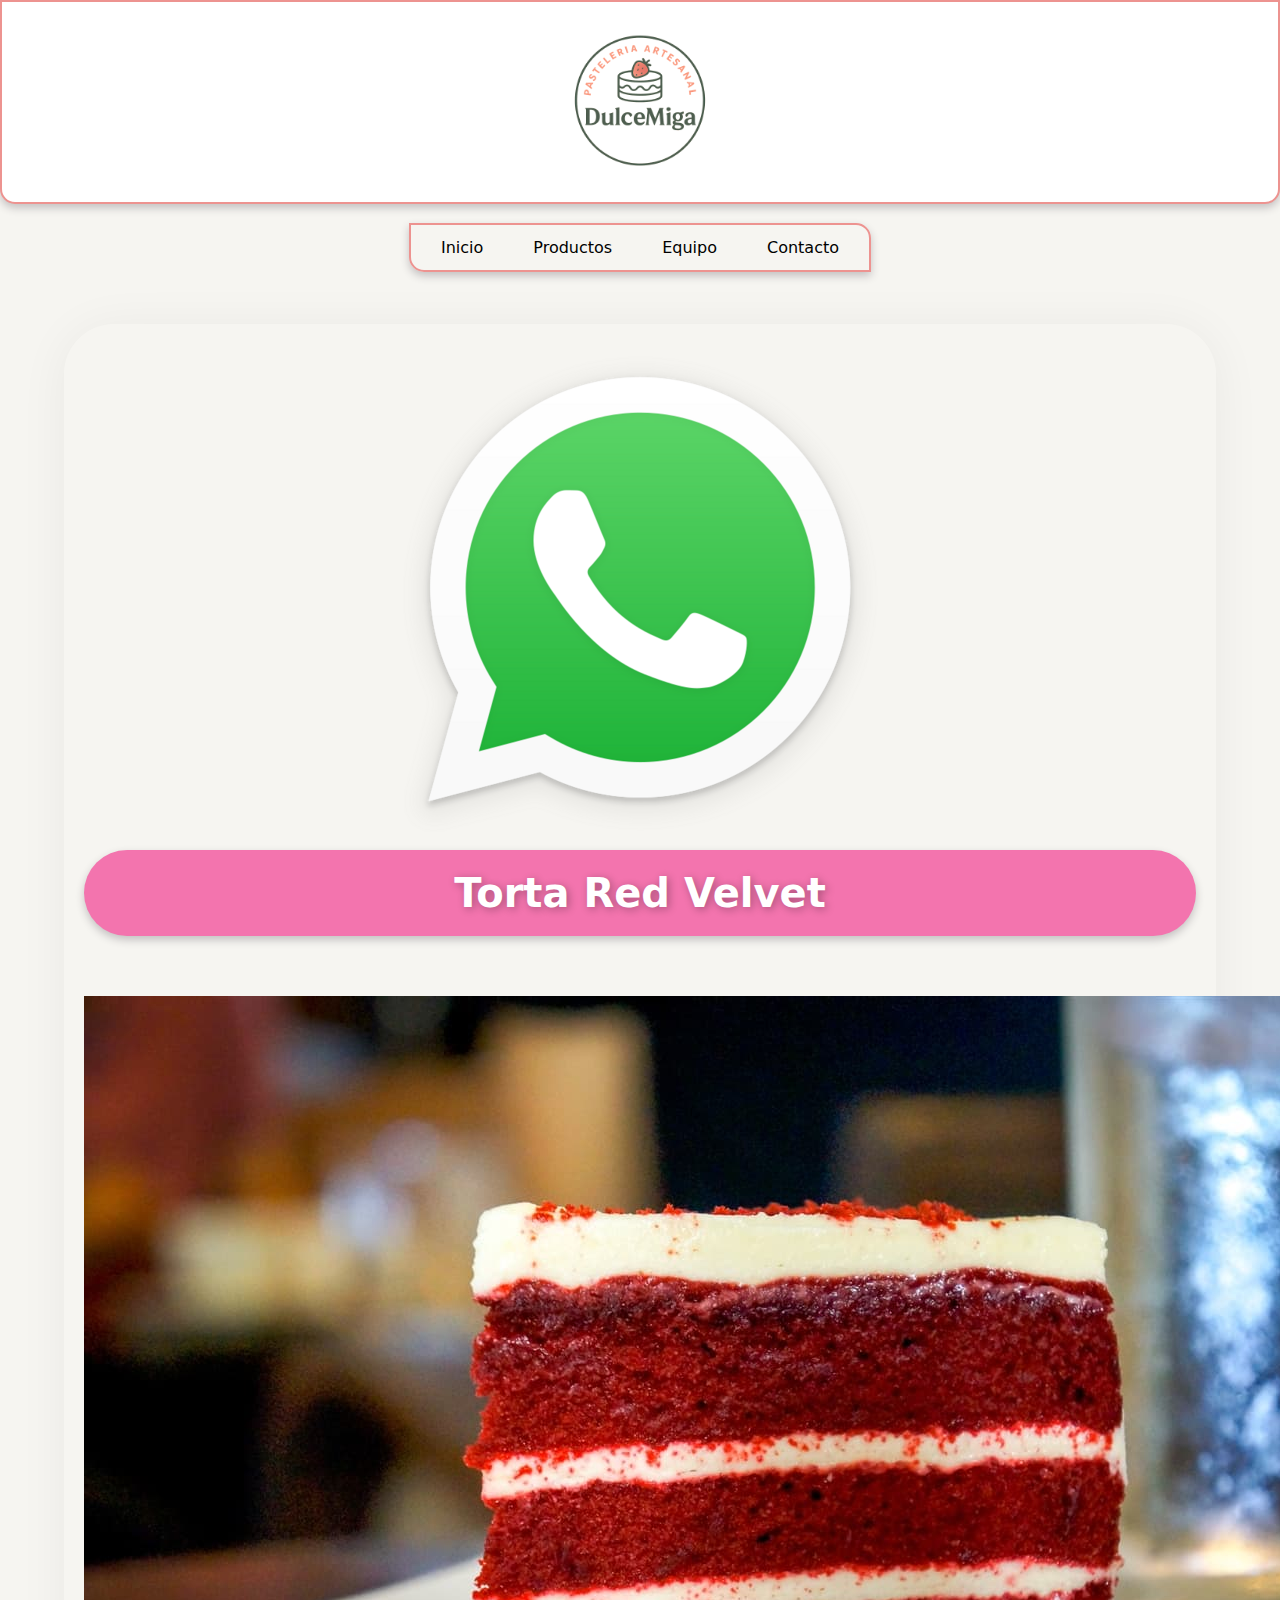
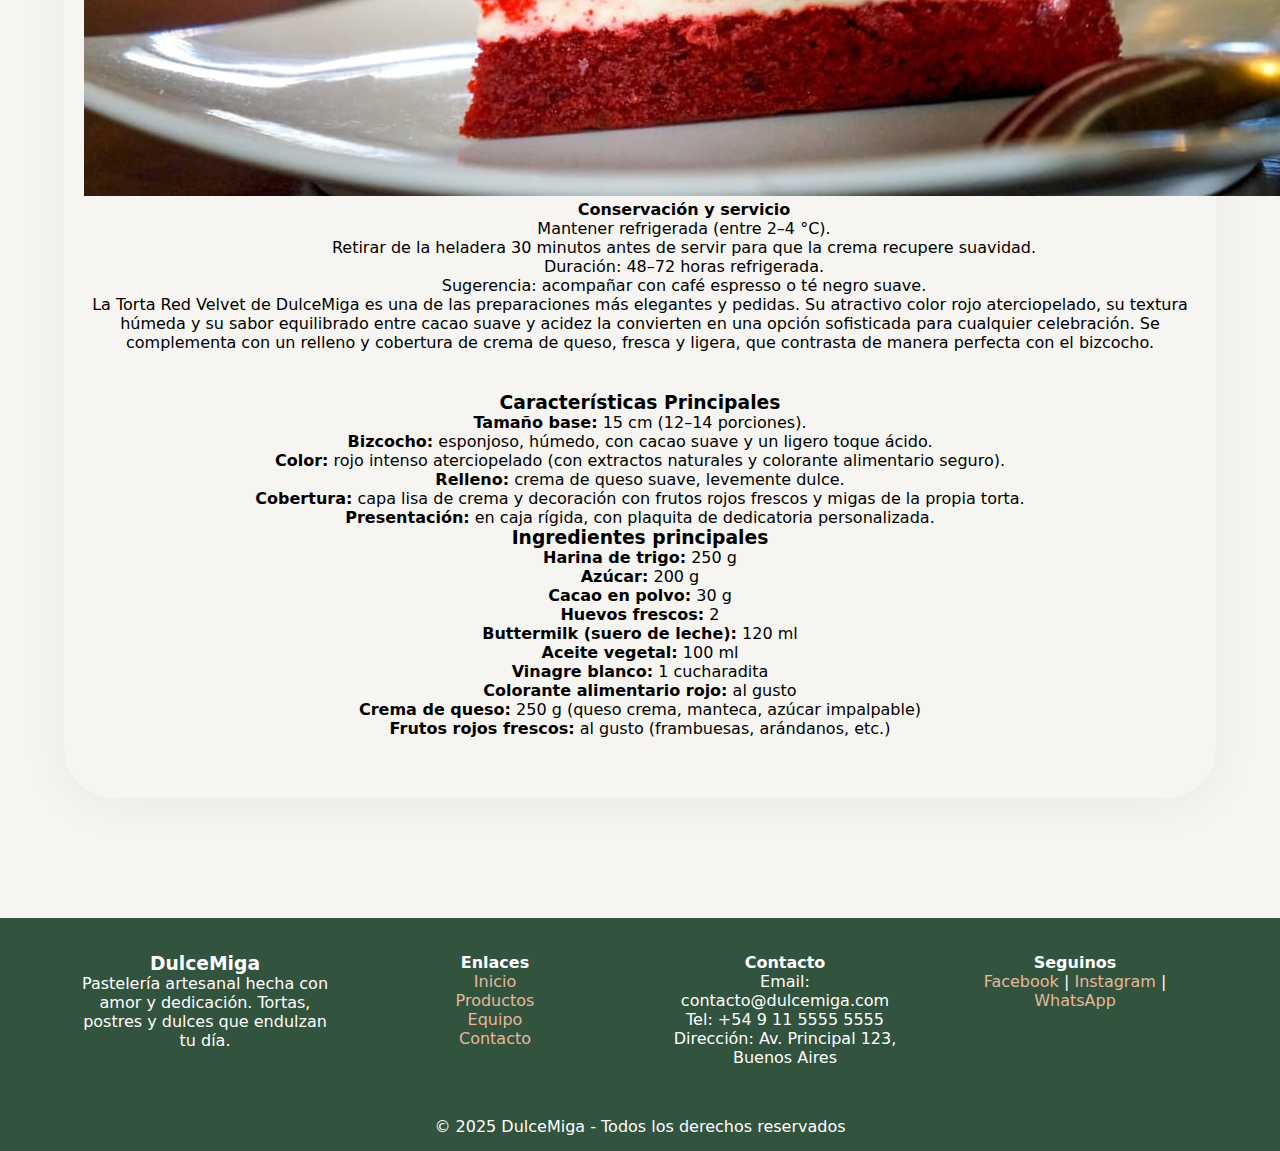
<file: pages/detallesPages/detalle.html>
<!DOCTYPE html>
<html lang="en">
  <head>
    <meta charset="UTF-8" />
    <meta name="viewport" content="width=device-width, initial-scale=1.0" />
    <link rel="shortcut icon" href="img/logo.png" type="image/x-icon" />
    <link rel="stylesheet" href="/css/main.css" />
    <title>Detalles</title>
  </head>
  <body>
    <header>
      <img class="logo" src="/img/logo.png" alt="logotipo Dulce Miga" />
      <nav>
        <label
          class="labelHamburgesa"
          for="checkboxMenu"
          class="label-hamburgesa"
        >
          <img src="/img/iconHamburgesa.png" alt="icono menu haburgesa" />
        </label>
        <input
          class="checkHamburgesa"
          type="checkbox"
          name="checkboxMenu"
          id="checkboxMenu"
        />
        <ul>
          <li><a href="/index.html">Inicio</a></li>
          <li><a href="/pages/servicios.html">Productos</a></li>
          <li><a href="/pages/equipo.html">Equipo</a></li>
          <li><a href="/pages/contacto.html">Contacto</a></li>
        </ul>
      </nav>
    </header>
    <main class="container">
      <a href=""
        ><img
          class="iconoFlotanteWsp"
          src="/img/WhatsApp_icon.png"
          alt="Icono de WhatsApp"
      /></a>
      <h1 class="tituloSection">Torta Red Velvet</h1>
      <section class="inicioDetalles">
        <div class="card">
          <div class="card-inner">
            <div class="card-front">
              <img src="/img/tortaRedVelvet.jpg" alt="Torta Red Velvet" />
            </div>
            <div class="card-back">
              <h4>Conservación y servicio</h4>
              <ul>
                <li>Mantener refrigerada (entre 2–4 °C).</li>
                <li>
                  Retirar de la heladera 30 minutos antes de servir para que la
                  crema recupere suavidad.
                </li>
                <li>Duración: 48–72 horas refrigerada.</li>
                <li>
                  Sugerencia: acompañar con café espresso o té negro suave.
                </li>
              </ul>
            </div>
          </div>
        </div>

        <p>
          La Torta Red Velvet de DulceMiga es una de las preparaciones más
          elegantes y pedidas. Su atractivo color rojo aterciopelado, su textura
          húmeda y su sabor equilibrado entre cacao suave y acidez la convierten
          en una opción sofisticada para cualquier celebración. Se complementa
          con un relleno y cobertura de crema de queso, fresca y ligera, que
          contrasta de manera perfecta con el bizcocho.
        </p>
      </section>
      <section class="caracteristicaPrincipales">
        <div class="contenidoCaracteristicas">
          <h3 class="tituloDescripcion">Características Principales</h3>
          <ul>
            <li><strong>Tamaño base:</strong> 15 cm (12–14 porciones).</li>
            <li>
              <strong>Bizcocho:</strong> esponjoso, húmedo, con cacao suave y un
              ligero toque ácido.
            </li>
            <li>
              <strong>Color:</strong> rojo intenso aterciopelado (con extractos
              naturales y colorante alimentario seguro).
            </li>
            <li>
              <strong>Relleno:</strong> crema de queso suave, levemente dulce.
            </li>
            <li>
              <strong>Cobertura:</strong> capa lisa de crema y decoración con
              frutos rojos frescos y migas de la propia torta.
            </li>
            <li>
              <strong>Presentación:</strong> en caja rígida, con plaquita de
              dedicatoria personalizada.
            </li>
          </ul>
        </div>
        <div class="ingredientes">
          <h3 class="tituloDescripcion">Ingredientes principales</h3>
          <ul>
            <li><strong>Harina de trigo:</strong> 250 g</li>
            <li><strong>Azúcar:</strong> 200 g</li>
            <li><strong>Cacao en polvo:</strong> 30 g</li>
            <li><strong>Huevos frescos:</strong> 2</li>
            <li><strong>Buttermilk (suero de leche):</strong> 120 ml</li>
            <li><strong>Aceite vegetal:</strong> 100 ml</li>
            <li><strong>Vinagre blanco:</strong> 1 cucharadita</li>
            <li><strong>Colorante alimentario rojo:</strong> al gusto</li>
            <li>
              <strong>Crema de queso:</strong> 250 g (queso crema, manteca,
              azúcar impalpable)
            </li>
            <li>
              <strong>Frutos rojos frescos:</strong> al gusto (frambuesas,
              arándanos, etc.)
            </li>
          </ul>
        </div>
      </section>
    </main>
    <footer>
      <div class="footer-container">
        <!-- Columna 1 -->
        <div class="footer-about">
          <h3>DulceMiga</h3>
          <p>
            Pastelería artesanal hecha con amor y dedicación. Tortas, postres y
            dulces que endulzan tu día.
          </p>
        </div>

        <!-- Columna 2 -->
        <div class="footer-links">
          <h4>Enlaces</h4>
          <ul>
            <li><a href="/index.html">Inicio</a></li>
            <li><a href="/pages/servicios.html">Productos</a></li>
            <li><a href="/pages/equipo.html">Equipo</a></li>
            <li><a href="/pages/contacto.html">Contacto</a></li>
          </ul>
        </div>

        <!-- Columna 3 -->
        <div class="footer-contact">
          <h4>Contacto</h4>
          <p>Email: contacto@dulcemiga.com</p>
          <p>Tel: +54 9 11 5555 5555</p>
          <p>Dirección: Av. Principal 123, Buenos Aires</p>
        </div>

        <!-- Columna 4 -->
        <div class="footer-social">
          <h4>Seguinos</h4>
          <a href="#">Facebook</a> | <a href="#">Instagram</a> |
          <a href="#">WhatsApp</a>
        </div>
      </div>

      <div class="footer-bottom">
        <p>© 2025 DulceMiga - Todos los derechos reservados</p>
      </div>
    </footer>
  </body>
</html>
</file>
<file: css/main.css>
@import url("/css/variables.css");
@import url("/css/header.css");
@import url("/css/footer.css");
@import url("indexCss/mainIndex.css");

* {
  margin: 0;
  padding: 0;
  box-sizing: border-box;
  list-style: none;
  text-decoration: none;
  font-family: system-ui;
}

.container {
  padding: 20px;
  width: 90%;
  max-width: 1200px;
  margin: 120px auto;
  background-color: var(--bgc-container);
  box-shadow: 0 4px 50px rgba(0, 0, 0, 0.056);
  border-radius: 50px;
  text-align: center;
}

body {
  background-color: var(--bgc-body);
}

section {
  margin-bottom: 40px;
}

section h2 {
  font-size: 2rem;
  margin-bottom: 20px;
  color: var(--secondary-color);
  text-shadow: 2px 2px 8px rgba(0, 0, 0, 0.3);
}

@media (max-width: 480px) {
  .container {
    margin: 20px auto;
    padding: 15px;
    width: 95%;
  }
}
</file>
